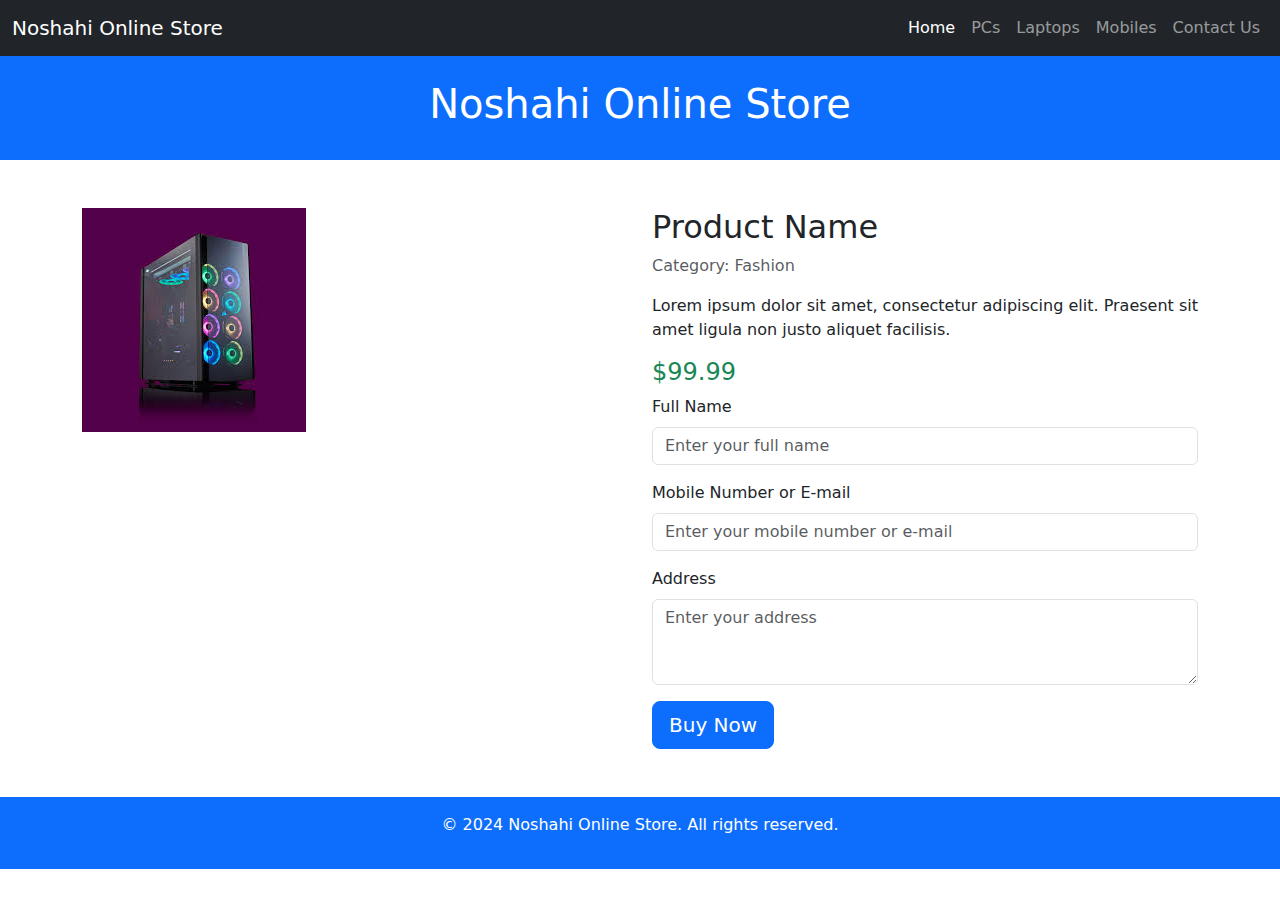
<file: buy.html>
<!DOCTYPE html>
<html lang="en">

<head>
    <meta charset="UTF-8">
    <meta name="viewport" content="width=device-width, initial-scale=1.0">
    <title>Buy Now - Noshahi Online Store</title>
    <!-- Bootstrap CSS -->
    <link href="https://cdn.jsdelivr.net/npm/bootstrap@5.3.0/dist/css/bootstrap.min.css" rel="stylesheet">
</head>

<body>
     <!-- Navbar -->
     <nav class="navbar navbar-expand-lg navbar-dark bg-dark">
        <div class="container-fluid">
            <a class="navbar-brand" href="#">Noshahi Online Store</a>
            <button class="navbar-toggler" type="button" data-bs-toggle="collapse" data-bs-target="#navbarNav"
                aria-controls="navbarNav" aria-expanded="false" aria-label="Toggle navigation">
                <span class="navbar-toggler-icon"></span>
            </button>
            <div class="collapse navbar-collapse" id="navbarNav">
                <ul class="navbar-nav ms-auto">
                    <li class="nav-item">
                        <a class="nav-link active" aria-current="page" href="adeelhp.html">Home</a>
                    </li>
                    <li class="nav-item">
                        <a class="nav-link" href="pc.html">PCs</a>
                    </li>
                    <li class="nav-item">
                        <a class="nav-link" href="laptop.html">Laptops</a>
                    </li>
                    <li class="nav-item">
                        <a class="nav-link" href="mobile.html">Mobiles</a>
                    </li>
                    <li class="nav-item">
                        <a class="nav-link" href="contact.html">Contact Us</a>
                    </li>
                </ul>
            </div>
        </div>
    </nav>
    <!-- Header -->
    <header class="bg-primary text-white text-center py-4">
        <h1>Noshahi Online Store</h1>
    </header>

    <!-- Main content -->
    <div class="container my-5">
        <div class="row">
            <!-- Product image -->
            <div class="col-md-6">
                <img src="images/download.jpg" alt="Product Image" class="img-fluid">
            </div>

            <!-- Product details and purchase form -->
            <div class="col-md-6">
                <h2>Product Name</h2>
                <p class="text-muted">Category: Fashion</p>
                <p>Lorem ipsum dolor sit amet, consectetur adipiscing elit. Praesent sit amet ligula non justo aliquet facilisis.</p>
                <h4 class="text-success">$99.99</h4>

                <!-- Purchase Form -->
                <form>
                    <div class="mb-3">
                        <label for="fullName" class="form-label">Full Name</label>
                        <input type="text" class="form-control" id="fullName" placeholder="Enter your full name" required>
                    </div>
                    <div class="mb-3">
                        <label for="contactInfo" class="form-label">Mobile Number or E-mail</label>
                        <input type="text" class="form-control" id="contactInfo" placeholder="Enter your mobile number or e-mail" required>
                    </div>
                    <div class="mb-3">
                        <label for="address" class="form-label">Address</label>
                        <textarea class="form-control" id="address" rows="3" placeholder="Enter your address" required></textarea>
                    </div>
                    <!-- Buy Now Button -->
                    <button type="submit" class="btn btn-primary btn-lg">Buy Now</button>
                </form>
            </div>
        </div>
    </div>

    <!-- Footer -->
    <footer class="bg-primary text-white text-center py-3">
        <p>&copy; 2024 Noshahi Online Store. All rights reserved.</p>
    </footer>

    <!-- Bootstrap JS and dependencies -->
    <script src="https://cdn.jsdelivr.net/npm/bootstrap@5.3.0/dist/js/bootstrap.bundle.min.js"></script>
</body>

</html>
</file>
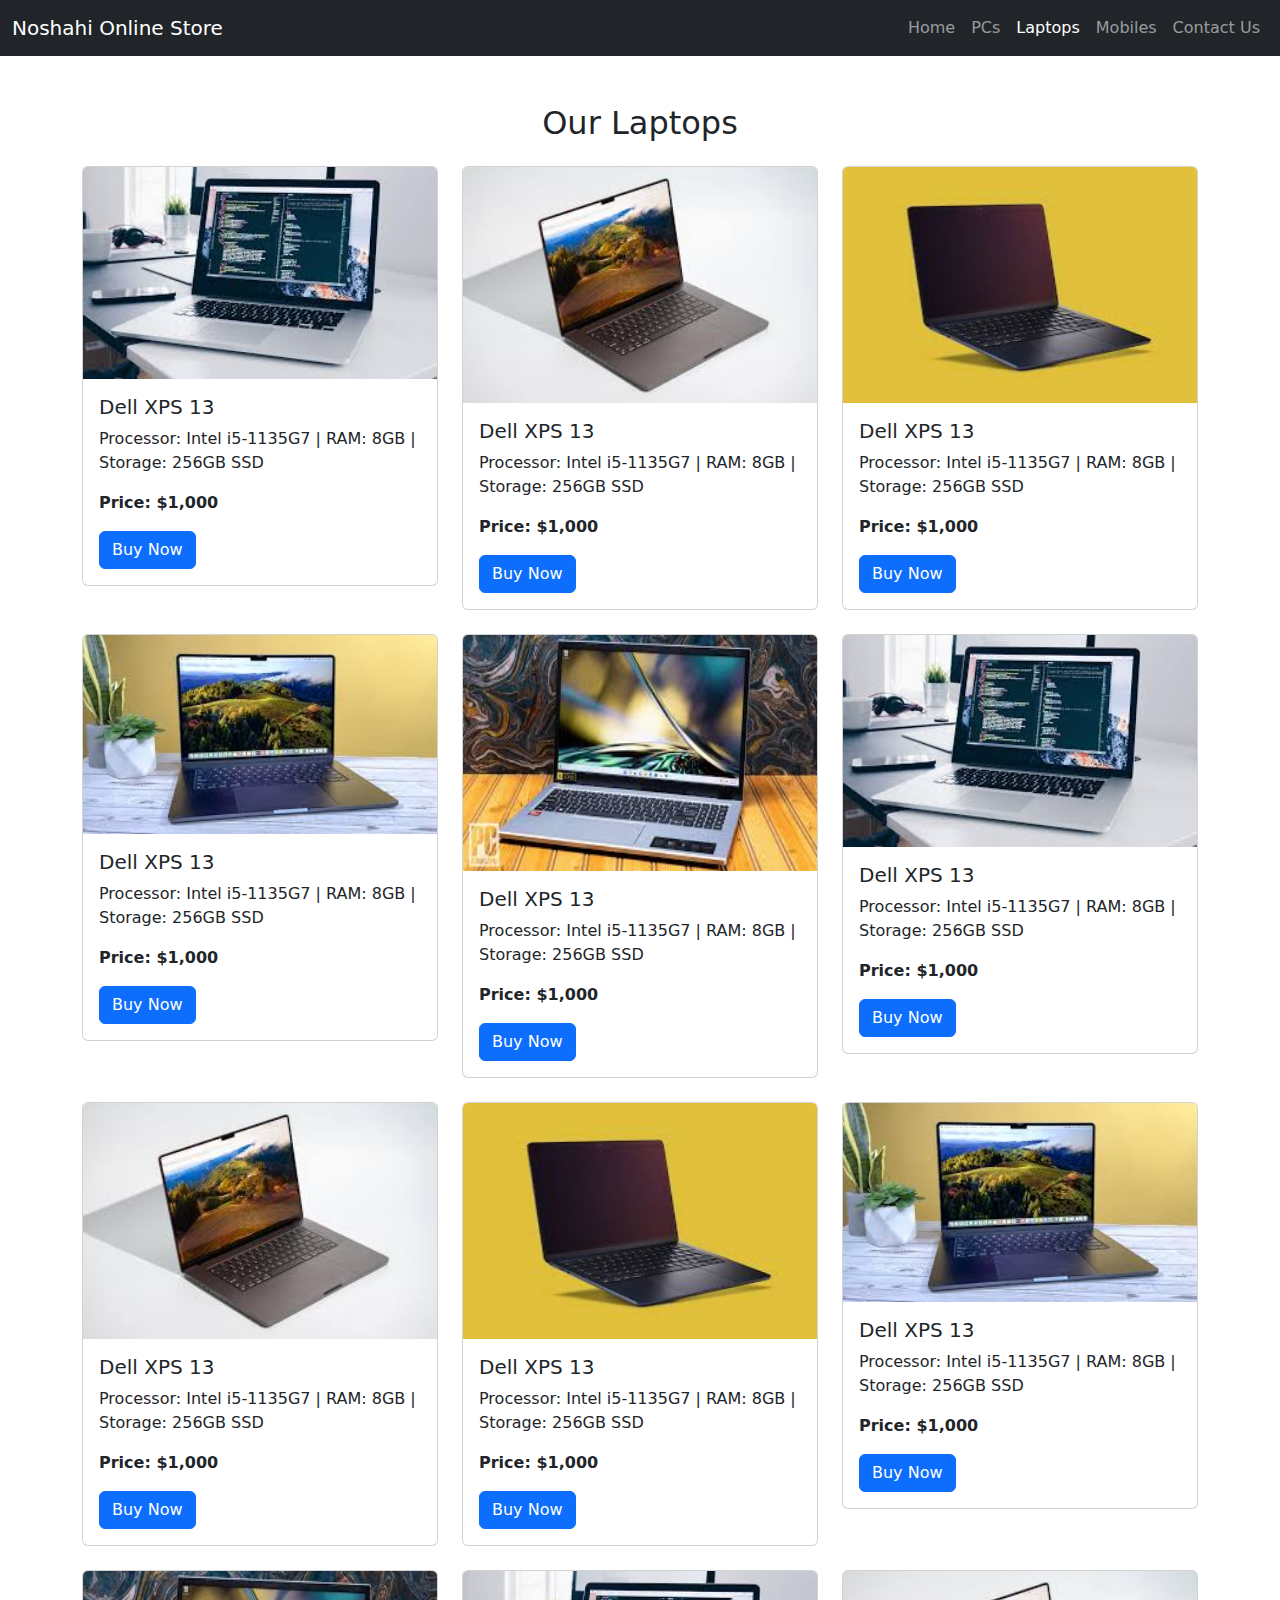
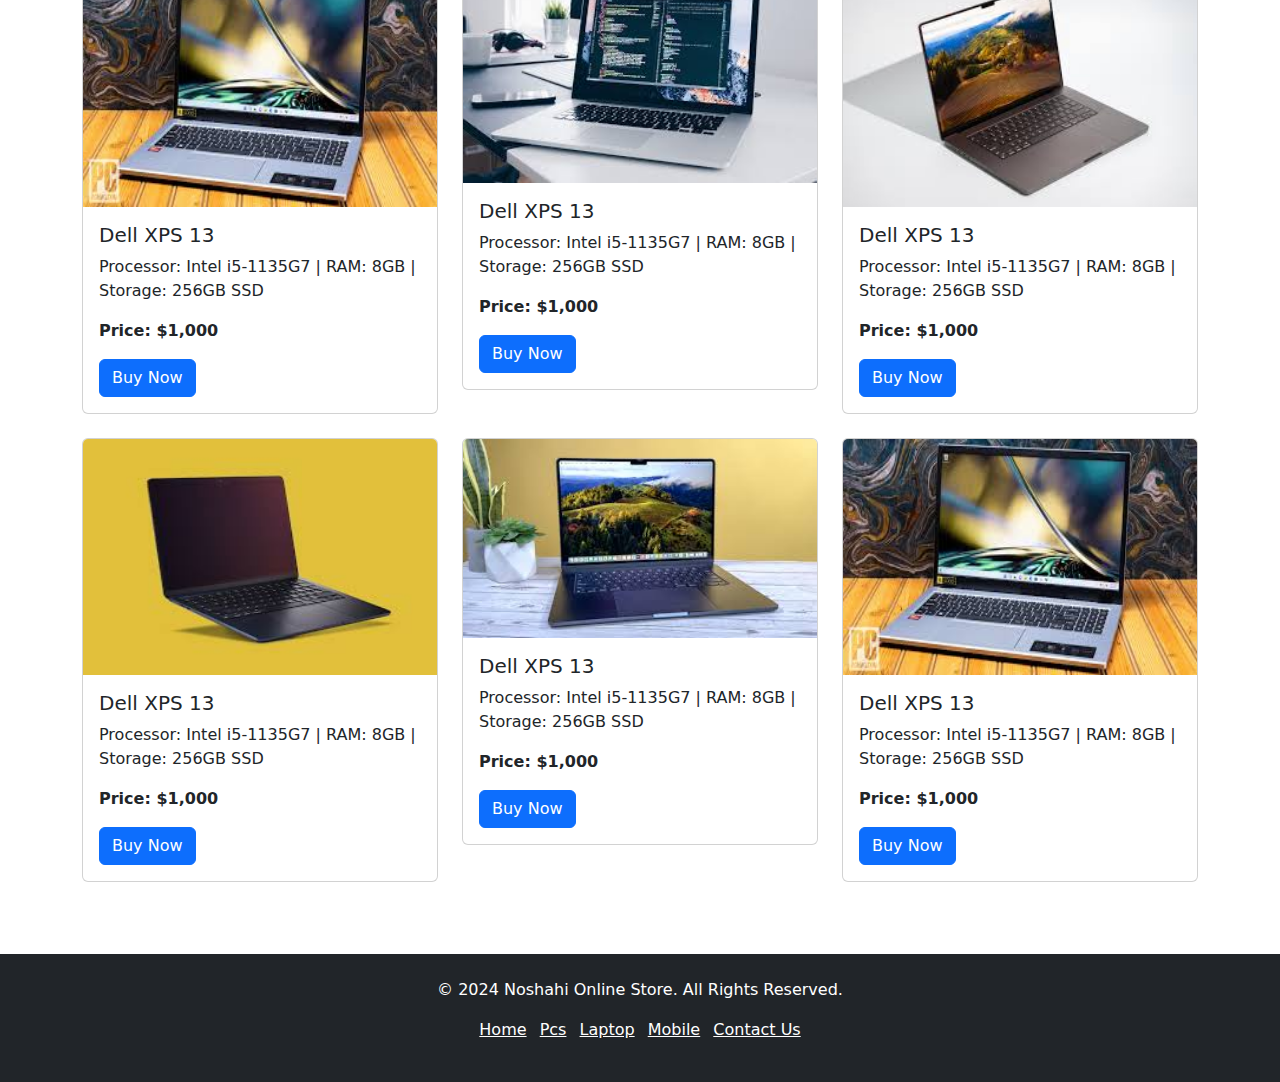
<file: laptop.html>
<!DOCTYPE html>
<html lang="en">

<head>
    <meta charset="UTF-8">
    <meta name="viewport" content="width=device-width, initial-scale=1.0">
    <title>Laptops - Noshahi Online Store</title>
    <link href="https://cdn.jsdelivr.net/npm/bootstrap@5.3.0/dist/css/bootstrap.min.css" rel="stylesheet">
</head>

<body>

    <!-- Navbar -->
    <nav class="navbar navbar-expand-lg navbar-dark bg-dark">
        <div class="container-fluid">
            <a class="navbar-brand" href="index.html">Noshahi Online Store</a>
            <button class="navbar-toggler" type="button" data-bs-toggle="collapse" data-bs-target="#navbarNav"
                aria-controls="navbarNav" aria-expanded="false" aria-label="Toggle navigation">
                <span class="navbar-toggler-icon"></span>
            </button>
            <div class="collapse navbar-collapse" id="navbarNav">
                <ul class="navbar-nav ms-auto">
                    <li class="nav-item">
                        <a class="nav-link" href="adeelhp.html">Home</a>
                    </li>
                    <li class="nav-item">
                        <a class="nav-link" href="pc.html">PCs</a>
                    </li>
                    <li class="nav-item">
                        <a class="nav-link active" aria-current="page" href="laptop.html">Laptops</a>
                    </li>
                    <li class="nav-item">
                        <a class="nav-link" href="mobile.html">Mobiles</a>
                    </li>
                    <li class="nav-item">
                        <a class="nav-link" href="contact.html">Contact Us</a>
                    </li>
                </ul>
            </div>
        </div>
    </nav>

    <!-- Laptops Section -->
    <div class="container my-5">
        <h2 class="text-center mb-4">Our Laptops</h2>
        <div class="row mb-4">
            <!-- Loop through Laptop items -->
            <div class="col-md-4">
                <div class="card mb-4">
                    <img src="images/laptop.jpg" class="card-img-top" alt="Dell XPS 13">
                    <div class="card-body">
                        <h5 class="card-title">Dell XPS 13</h5>
                        <p class="card-text">Processor: Intel i5-1135G7 | RAM: 8GB | Storage: 256GB SSD</p>
                        <p class="card-text"><strong>Price: $1,000</strong></p>
                        <a href="buy.html" class="btn btn-primary">Buy Now</a>
                    </div>
                </div>
            </div>
            <div class="col-md-4">
                <div class="card mb-4">
                    <img src="images/laptop1.jpg" style="height: 236px;" class="card-img-top" alt="Dell XPS 13">
                    <div class="card-body">
                        <h5 class="card-title">Dell XPS 13</h5>
                        <p class="card-text">Processor: Intel i5-1135G7 | RAM: 8GB | Storage: 256GB SSD</p>
                        <p class="card-text"><strong>Price: $1,000</strong></p>
                        <a href="buy.html" class="btn btn-primary">Buy Now</a>
                    </div>
                </div>
            </div>
            <div class="col-md-4">
                <div class="card mb-4">
                    <img src="images/laptop2.jpg" style="height: 236px;" class="card-img-top" alt="Dell XPS 13">
                    <div class="card-body">
                        <h5 class="card-title">Dell XPS 13</h5>
                        <p class="card-text">Processor: Intel i5-1135G7 | RAM: 8GB | Storage: 256GB SSD</p>
                        <p class="card-text"><strong>Price: $1,000</strong></p>
                        <a href="buy.html" class="btn btn-primary">Buy Now</a>
                    </div>
                </div>
            </div>
            <div class="col-md-4">
                <div class="card mb-4">
                    <img src="images/laptop3.jpg" class="card-img-top" alt="Dell XPS 13">
                    <div class="card-body">
                        <h5 class="card-title">Dell XPS 13</h5>
                        <p class="card-text">Processor: Intel i5-1135G7 | RAM: 8GB | Storage: 256GB SSD</p>
                        <p class="card-text"><strong>Price: $1,000</strong></p>
                        <a href="buy.html" class="btn btn-primary">Buy Now</a>
                    </div>
                </div>
            </div>
            <div class="col-md-4">
                <div class="card mb-4">
                    <img src="images/latop4.jpg" style="height: 236px;" class="card-img-top" alt="Dell XPS 13">
                    <div class="card-body">
                        <h5 class="card-title">Dell XPS 13</h5>
                        <p class="card-text">Processor: Intel i5-1135G7 | RAM: 8GB | Storage: 256GB SSD</p>
                        <p class="card-text"><strong>Price: $1,000</strong></p>
                        <a href="buy.html" class="btn btn-primary">Buy Now</a>
                    </div>
                </div>
            </div>
            <div class="col-md-4">
                <div class="card mb-4">
                    <img src="images/laptop.jpg" class="card-img-top" alt="Dell XPS 13">
                    <div class="card-body">
                        <h5 class="card-title">Dell XPS 13</h5>
                        <p class="card-text">Processor: Intel i5-1135G7 | RAM: 8GB | Storage: 256GB SSD</p>
                        <p class="card-text"><strong>Price: $1,000</strong></p>
                        <a href="buy.html" class="btn btn-primary">Buy Now</a>
                    </div>
                </div>
            </div>
            <div class="col-md-4">
                <div class="card mb-4">
                    <img src="images/laptop1.jpg" style="height: 236px;" class="card-img-top" alt="Dell XPS 13">
                    <div class="card-body">
                        <h5 class="card-title">Dell XPS 13</h5>
                        <p class="card-text">Processor: Intel i5-1135G7 | RAM: 8GB | Storage: 256GB SSD</p>
                        <p class="card-text"><strong>Price: $1,000</strong></p>
                        <a href="buy.html" class="btn btn-primary">Buy Now</a>
                    </div>
                </div>
            </div>
            <div class="col-md-4">
                <div class="card mb-4">
                    <img src="images/laptop2.jpg" style="height: 236px;" class="card-img-top" alt="Dell XPS 13">
                    <div class="card-body">
                        <h5 class="card-title">Dell XPS 13</h5>
                        <p class="card-text">Processor: Intel i5-1135G7 | RAM: 8GB | Storage: 256GB SSD</p>
                        <p class="card-text"><strong>Price: $1,000</strong></p>
                        <a href="buy.html" class="btn btn-primary">Buy Now</a>
                    </div>
                </div>
            </div>
            <div class="col-md-4">
                <div class="card mb-4">
                    <img src="images/laptop3.jpg" class="card-img-top" alt="Dell XPS 13">
                    <div class="card-body">
                        <h5 class="card-title">Dell XPS 13</h5>
                        <p class="card-text">Processor: Intel i5-1135G7 | RAM: 8GB | Storage: 256GB SSD</p>
                        <p class="card-text"><strong>Price: $1,000</strong></p>
                        <a href="buy.html" class="btn btn-primary">Buy Now</a>
                    </div>
                </div>
            </div>
            <div class="col-md-4">
                <div class="card mb-4">
                    <img src="images/latop4.jpg" style="height: 236px;" class="card-img-top" alt="Dell XPS 13">
                    <div class="card-body">
                        <h5 class="card-title">Dell XPS 13</h5>
                        <p class="card-text">Processor: Intel i5-1135G7 | RAM: 8GB | Storage: 256GB SSD</p>
                        <p class="card-text"><strong>Price: $1,000</strong></p>
                        <a href="buy.html" class="btn btn-primary">Buy Now</a>
                    </div>
                </div>
            </div>
            <div class="col-md-4">
                <div class="card mb-4">
                    <img src="images/laptop.jpg" class="card-img-top" alt="Dell XPS 13">
                    <div class="card-body">
                        <h5 class="card-title">Dell XPS 13</h5>
                        <p class="card-text">Processor: Intel i5-1135G7 | RAM: 8GB | Storage: 256GB SSD</p>
                        <p class="card-text"><strong>Price: $1,000</strong></p>
                        <a href="buy.html" class="btn btn-primary">Buy Now</a>
                    </div>
                </div>
            </div>
            <div class="col-md-4">
                <div class="card mb-4">
                    <img src="images/laptop1.jpg" style="height: 236px;" class="card-img-top" alt="Dell XPS 13">
                    <div class="card-body">
                        <h5 class="card-title">Dell XPS 13</h5>
                        <p class="card-text">Processor: Intel i5-1135G7 | RAM: 8GB | Storage: 256GB SSD</p>
                        <p class="card-text"><strong>Price: $1,000</strong></p>
                        <a href="buy.html" class="btn btn-primary">Buy Now</a>
                    </div>
                </div>
            </div>
            <div class="col-md-4">
                <div class="card mb-4">
                    <img src="images/laptop2.jpg" style="height: 236px;" class="card-img-top" alt="Dell XPS 13">
                    <div class="card-body">
                        <h5 class="card-title">Dell XPS 13</h5>
                        <p class="card-text">Processor: Intel i5-1135G7 | RAM: 8GB | Storage: 256GB SSD</p>
                        <p class="card-text"><strong>Price: $1,000</strong></p>
                        <a href="buy.html" class="btn btn-primary">Buy Now</a>
                    </div>
                </div>
            </div>
            <div class="col-md-4">
                <div class="card mb-4">
                    <img src="images/laptop3.jpg" class="card-img-top" alt="Dell XPS 13">
                    <div class="card-body">
                        <h5 class="card-title">Dell XPS 13</h5>
                        <p class="card-text">Processor: Intel i5-1135G7 | RAM: 8GB | Storage: 256GB SSD</p>
                        <p class="card-text"><strong>Price: $1,000</strong></p>
                        <a href="buy.html" class="btn btn-primary">Buy Now</a>
                    </div>
                </div>
            </div>
            <div class="col-md-4">
                <div class="card mb-4">
                    <img src="images/latop4.jpg" style="height: 236px;" class="card-img-top" alt="Dell XPS 13">
                    <div class="card-body">
                        <h5 class="card-title">Dell XPS 13</h5>
                        <p class="card-text">Processor: Intel i5-1135G7 | RAM: 8GB | Storage: 256GB SSD</p>
                        <p class="card-text"><strong>Price: $1,000</strong></p>
                        <a href="buy.html" class="btn btn-primary">Buy Now</a>
                    </div>
                </div>
            </div>
            <!-- Repeat for other Laptops -->
        </div>
    </div>

    <!-- Footer -->
    <footer class="bg-dark text-white text-center py-4">
        <div class="container">
            <p>&copy; 2024 Noshahi Online Store. All Rights Reserved.</p>
            <ul class="list-inline">
                <li class="list-inline-item"><a href="adeelhp.html" class="text-white">Home</a></li>
                <li class="list-inline-item"><a href="pc.html" class="text-white">Pcs</a></li>
                <li class="list-inline-item"><a href="laptop.html" class="text-white">Laptop</a></li>
                <li class="list-inline-item"><a href="mobile.html" class="text-white">Mobile</a></li>
                <li class="list-inline-item"><a href="contact.html" class="text-white">Contact Us</a></li>
            </ul>
        </div>
    </footer>

    <script src="https://cdn.jsdelivr.net/npm/bootstrap@5.3.0/dist/js/bootstrap.bundle.min.js"></script>
</body>

</html>
</file>
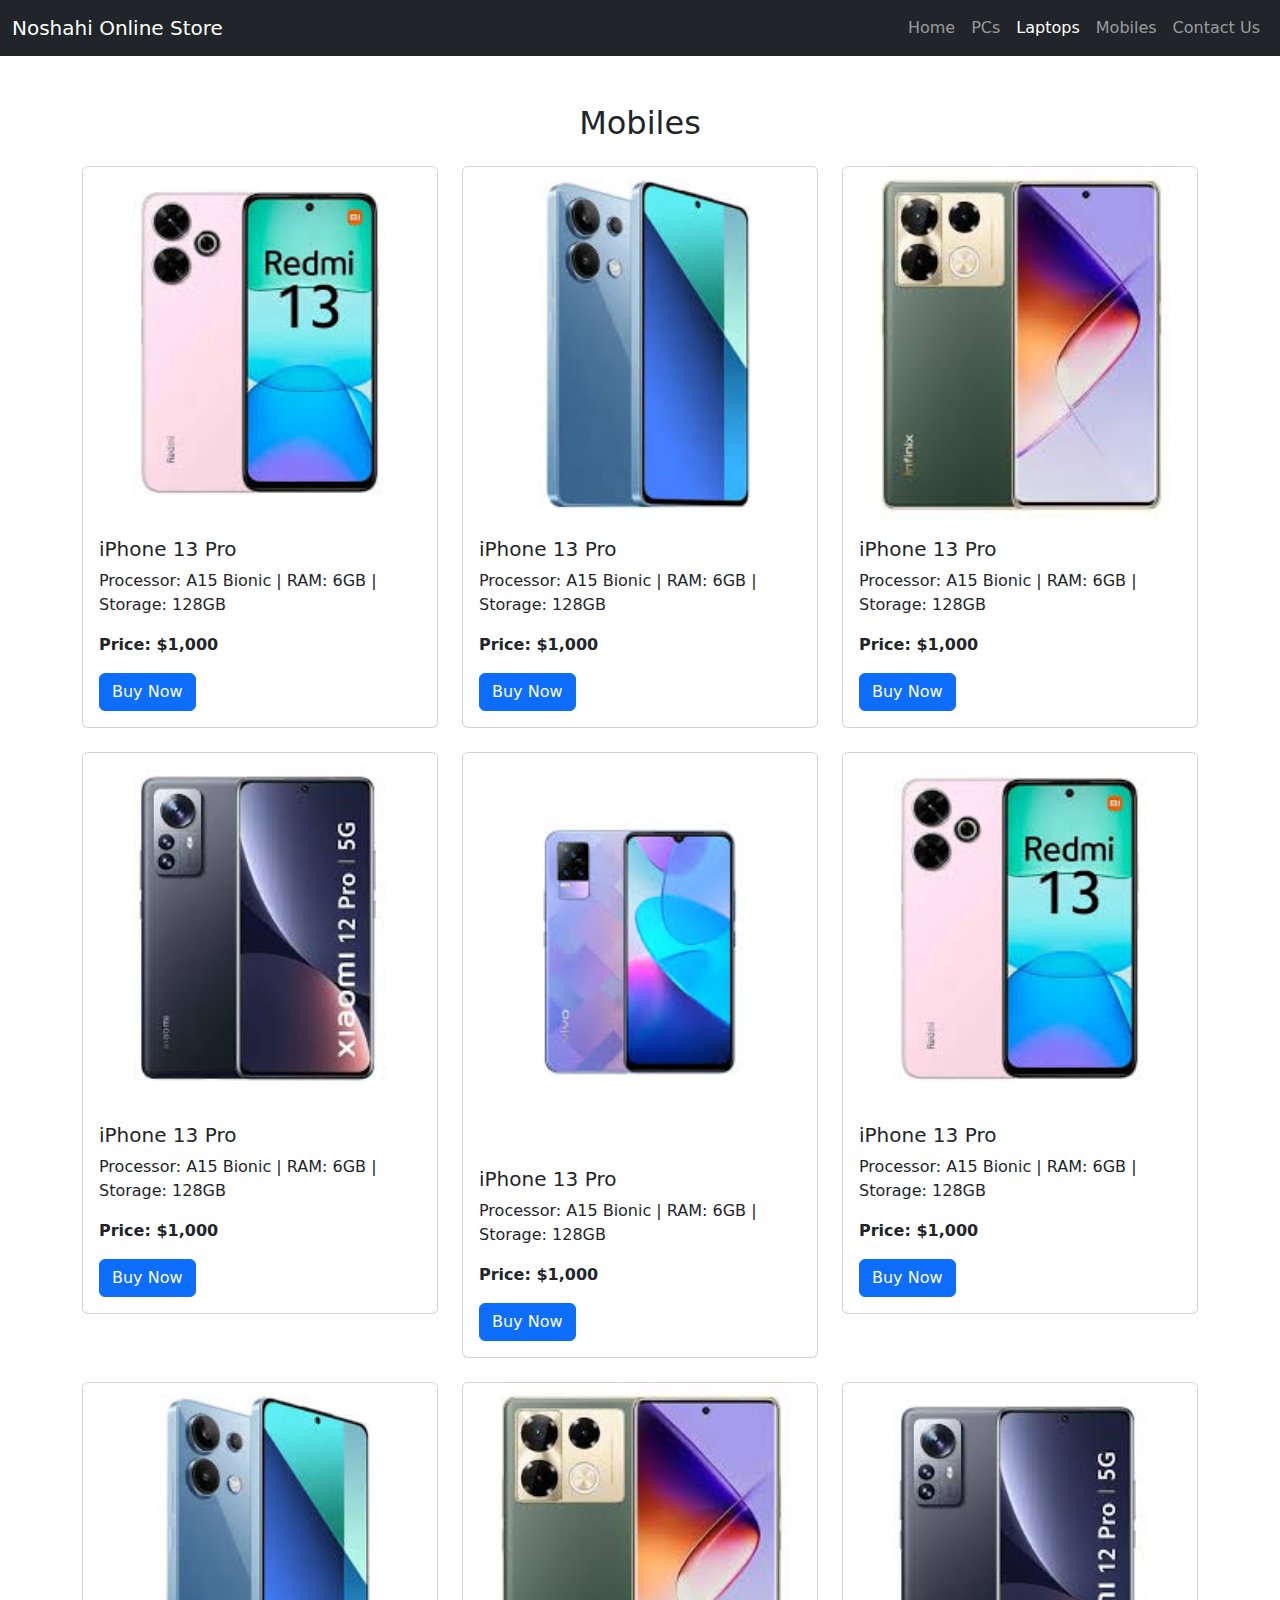
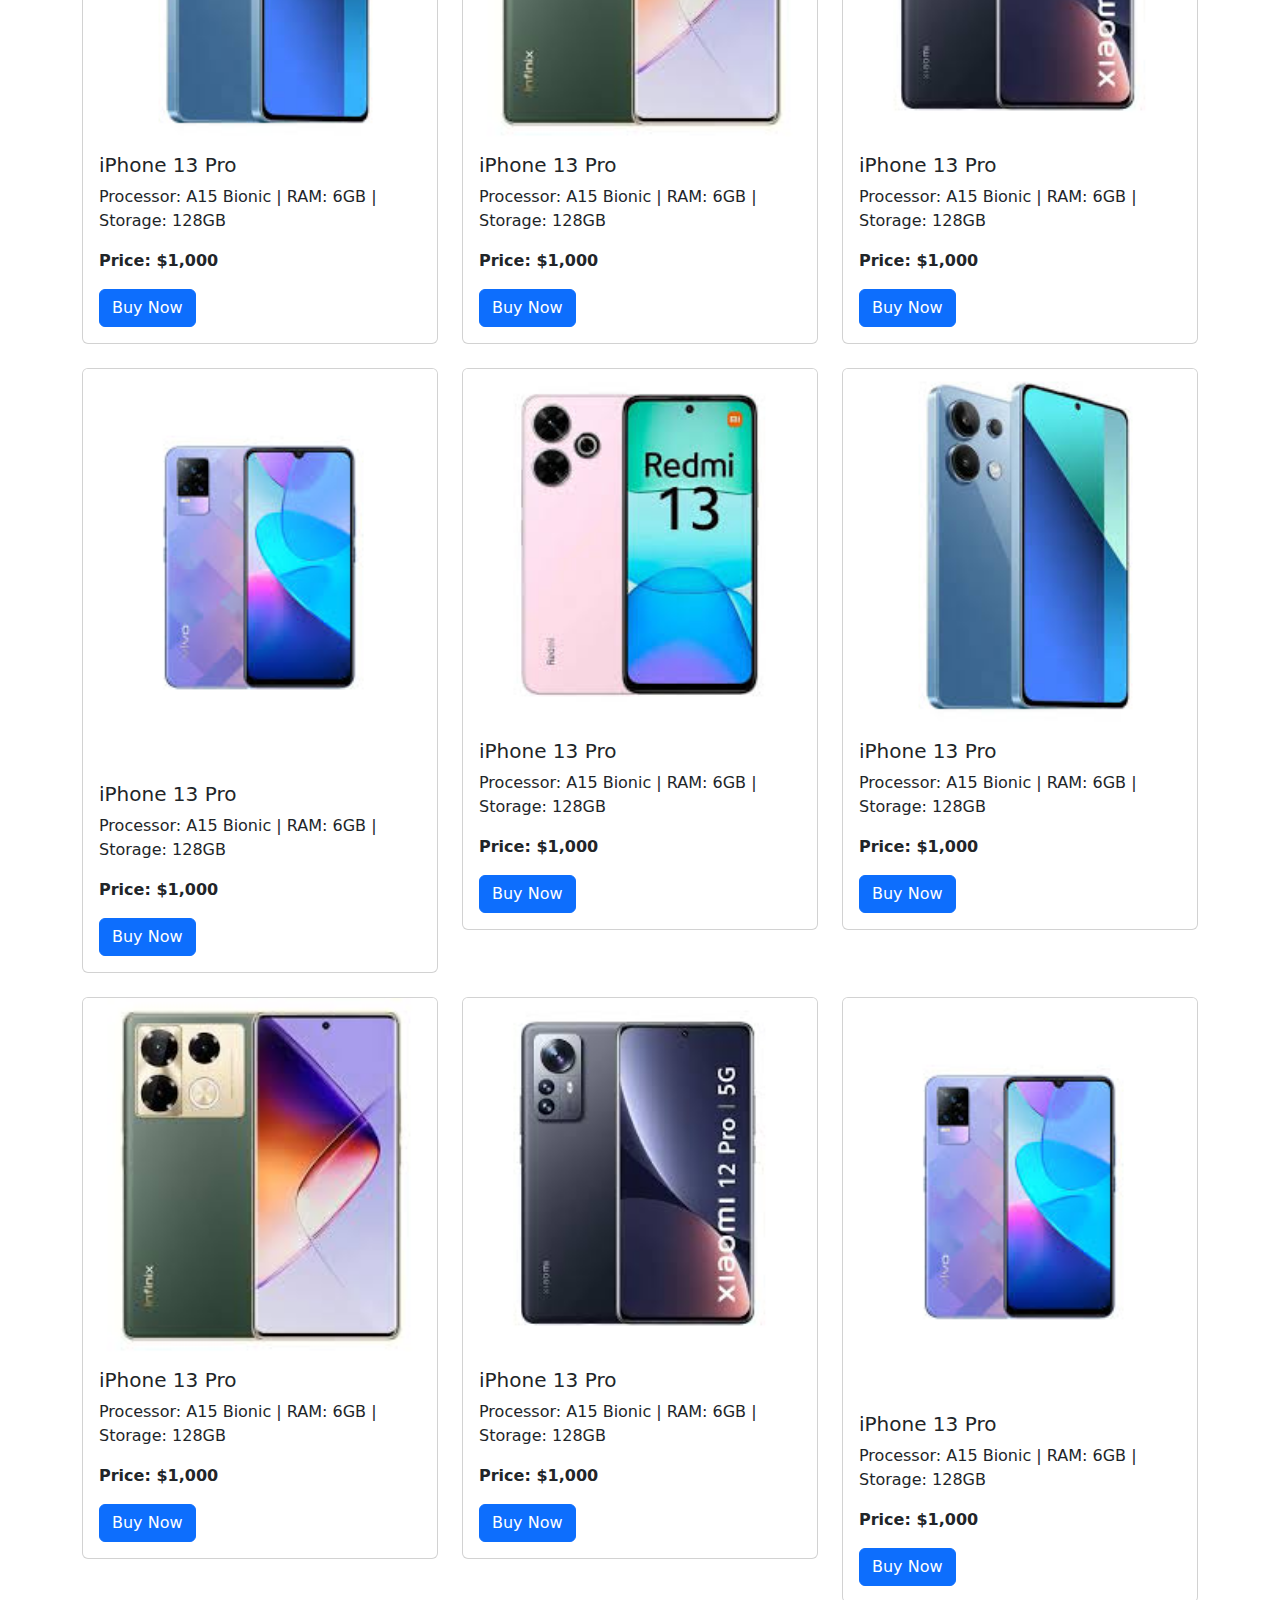
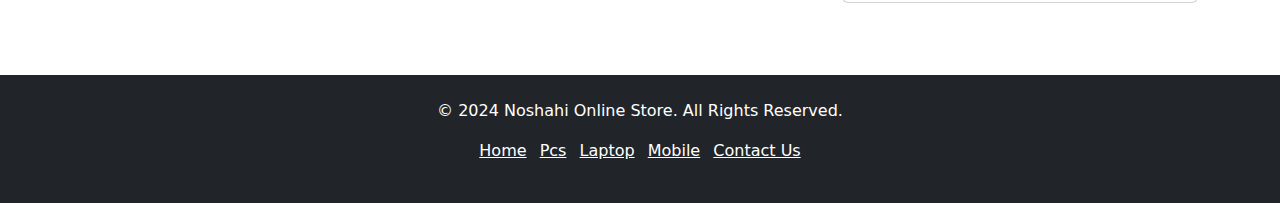
<file: mobile.html>
<!DOCTYPE html>
<html lang="en">

<head>
    <meta charset="UTF-8">
    <meta name="viewport" content="width=device-width, initial-scale=1.0">
    <title>Mobiles - Noshahi Online Store</title>
    <link href="https://cdn.jsdelivr.net/npm/bootstrap@5.3.0/dist/css/bootstrap.min.css" rel="stylesheet">
</head>

<body>
    <nav class="navbar navbar-expand-lg navbar-dark bg-dark">
        <div class="container-fluid">
            <a class="navbar-brand" href="index.html">Noshahi Online Store</a>
            <button class="navbar-toggler" type="button" data-bs-toggle="collapse" data-bs-target="#navbarNav"
                aria-controls="navbarNav" aria-expanded="false" aria-label="Toggle navigation">
                <span class="navbar-toggler-icon"></span>
            </button>
            <div class="collapse navbar-collapse" id="navbarNav">
                <ul class="navbar-nav ms-auto">
                    <li class="nav-item">
                        <a class="nav-link" href="adeelhp.html">Home</a>
                    </li>
                    <li class="nav-item">
                        <a class="nav-link" href="pc.html">PCs</a>
                    </li>
                    <li class="nav-item">
                        <a class="nav-link active" aria-current="page" href="laptop.html">Laptops</a>
                    </li>
                    <li class="nav-item">
                        <a class="nav-link" href="mobile.html">Mobiles</a>
                    </li>
                    <li class="nav-item">
                        <a class="nav-link" href="contact.html">Contact Us</a>
                    </li>
                </ul>
            </div>
        </div>
    </nav>
  
    <!-- PCs Section -->
    <div class="container my-5">
        <h2 class="text-center mb-4">Mobiles</h2>
        <div class="row mb-4">
            <!-- Loop through PC items -->
        <div class="col-md-4">
            <div class="card mb-4">
                <img src="images/mobile1.jpg" class="card-img-top" alt="iPhone 13 Pro">
                <div class="card-body">
                    <h5 class="card-title">iPhone 13 Pro</h5>
                    <p class="card-text">Processor: A15 Bionic | RAM: 6GB | Storage: 128GB</p>
                    <p class="card-text"><strong>Price: $1,000</strong></p>
                    <a href="buy.html" class="btn btn-primary">Buy Now</a>
                </div>
            </div>
        </div>
        <div class="col-md-4">
            <div class="card mb-4">
                <img src="images/mobile2.jpg" class="card-img-top" alt="iPhone 13 Pro">
                <div class="card-body">
                    <h5 class="card-title">iPhone 13 Pro</h5>
                    <p class="card-text">Processor: A15 Bionic | RAM: 6GB | Storage: 128GB</p>
                    <p class="card-text"><strong>Price: $1,000</strong></p>
                    <a href="buy.html" class="btn btn-primary">Buy Now</a>
                </div>
            </div>
        </div>
        <div class="col-md-4">
            <div class="card mb-4">
                <img src="images/mobile3.jpg" class="card-img-top" alt="iPhone 13 Pro">
                <div class="card-body">
                    <h5 class="card-title">iPhone 13 Pro</h5>
                    <p class="card-text">Processor: A15 Bionic | RAM: 6GB | Storage: 128GB</p>
                    <p class="card-text"><strong>Price: $1,000</strong></p>
                    <a href="buy.html" class="btn btn-primary">Buy Now</a>
                </div>
            </div>
        </div>
        <div class="col-md-4">
            <div class="card mb-4">
                <img src="images/mobile4.jpg" class="card-img-top" alt="iPhone 13 Pro">
                <div class="card-body">
                    <h5 class="card-title">iPhone 13 Pro</h5>
                    <p class="card-text">Processor: A15 Bionic | RAM: 6GB | Storage: 128GB</p>
                    <p class="card-text"><strong>Price: $1,000</strong></p>
                    <a href="buy.html" class="btn btn-primary">Buy Now</a>
                </div>
            </div>
        </div>
        <div class="col-md-4">
            <div class="card mb-4">
                <img src="images/moblie5.jpg" class="card-img-top" alt="iPhone 13 Pro">
                <div class="card-body">
                    <h5 class="card-title">iPhone 13 Pro</h5>
                    <p class="card-text">Processor: A15 Bionic | RAM: 6GB | Storage: 128GB</p>
                    <p class="card-text"><strong>Price: $1,000</strong></p>
                    <a href="buy.html" class="btn btn-primary">Buy Now</a>
                </div>
            </div>
        </div>
        <div class="col-md-4">
            <div class="card mb-4">
                <img src="images/mobile1.jpg" class="card-img-top" alt="iPhone 13 Pro">
                <div class="card-body">
                    <h5 class="card-title">iPhone 13 Pro</h5>
                    <p class="card-text">Processor: A15 Bionic | RAM: 6GB | Storage: 128GB</p>
                    <p class="card-text"><strong>Price: $1,000</strong></p>
                    <a href="buy.html" class="btn btn-primary">Buy Now</a>
                </div>
            </div>
        </div>
        <div class="col-md-4">
            <div class="card mb-4">
                <img src="images/mobile2.jpg" class="card-img-top" alt="iPhone 13 Pro">
                <div class="card-body">
                    <h5 class="card-title">iPhone 13 Pro</h5>
                    <p class="card-text">Processor: A15 Bionic | RAM: 6GB | Storage: 128GB</p>
                    <p class="card-text"><strong>Price: $1,000</strong></p>
                    <a href="buy.html" class="btn btn-primary">Buy Now</a>
                </div>
            </div>
        </div>
        <div class="col-md-4">
            <div class="card mb-4">
                <img src="images/mobile3.jpg" class="card-img-top" alt="iPhone 13 Pro">
                <div class="card-body">
                    <h5 class="card-title">iPhone 13 Pro</h5>
                    <p class="card-text">Processor: A15 Bionic | RAM: 6GB | Storage: 128GB</p>
                    <p class="card-text"><strong>Price: $1,000</strong></p>
                    <a href="buy.html" class="btn btn-primary">Buy Now</a>
                </div>
            </div>
        </div>
        <div class="col-md-4">
            <div class="card mb-4">
                <img src="images/mobile4.jpg" class="card-img-top" alt="iPhone 13 Pro">
                <div class="card-body">
                    <h5 class="card-title">iPhone 13 Pro</h5>
                    <p class="card-text">Processor: A15 Bionic | RAM: 6GB | Storage: 128GB</p>
                    <p class="card-text"><strong>Price: $1,000</strong></p>
                    <a href="buy.html" class="btn btn-primary">Buy Now</a>
                </div>
            </div>
        </div>
        <div class="col-md-4">
            <div class="card mb-4">
                <img src="images/moblie5.jpg" class="card-img-top" alt="iPhone 13 Pro">
                <div class="card-body">
                    <h5 class="card-title">iPhone 13 Pro</h5>
                    <p class="card-text">Processor: A15 Bionic | RAM: 6GB | Storage: 128GB</p>
                    <p class="card-text"><strong>Price: $1,000</strong></p>
                    <a href="buy.html" class="btn btn-primary">Buy Now</a>
                </div>
            </div>
        </div>
        <div class="col-md-4">
            <div class="card mb-4">
                <img src="images/mobile1.jpg" class="card-img-top" alt="iPhone 13 Pro">
                <div class="card-body">
                    <h5 class="card-title">iPhone 13 Pro</h5>
                    <p class="card-text">Processor: A15 Bionic | RAM: 6GB | Storage: 128GB</p>
                    <p class="card-text"><strong>Price: $1,000</strong></p>
                    <a href="buy.html" class="btn btn-primary">Buy Now</a>
                </div>
            </div>
        </div>
        <div class="col-md-4">
            <div class="card mb-4">
                <img src="images/mobile2.jpg" class="card-img-top" alt="iPhone 13 Pro">
                <div class="card-body">
                    <h5 class="card-title">iPhone 13 Pro</h5>
                    <p class="card-text">Processor: A15 Bionic | RAM: 6GB | Storage: 128GB</p>
                    <p class="card-text"><strong>Price: $1,000</strong></p>
                    <a href="buy.html" class="btn btn-primary">Buy Now</a>
                </div>
            </div>
        </div>
        <div class="col-md-4">
            <div class="card mb-4">
                <img src="images/mobile3.jpg" class="card-img-top" alt="iPhone 13 Pro">
                <div class="card-body">
                    <h5 class="card-title">iPhone 13 Pro</h5>
                    <p class="card-text">Processor: A15 Bionic | RAM: 6GB | Storage: 128GB</p>
                    <p class="card-text"><strong>Price: $1,000</strong></p>
                    <a href="buy.html" class="btn btn-primary">Buy Now</a>
                </div>
            </div>
        </div>
        <div class="col-md-4">
            <div class="card mb-4">
                <img src="images/mobile4.jpg" class="card-img-top" alt="iPhone 13 Pro">
                <div class="card-body">
                    <h5 class="card-title">iPhone 13 Pro</h5>
                    <p class="card-text">Processor: A15 Bionic | RAM: 6GB | Storage: 128GB</p>
                    <p class="card-text"><strong>Price: $1,000</strong></p>
                    <a href="buy.html" class="btn btn-primary">Buy Now</a>
                </div>
            </div>
        </div>
        <div class="col-md-4">
            <div class="card mb-4">
                <img src="images/moblie5.jpg" class="card-img-top" alt="iPhone 13 Pro">
                <div class="card-body">
                    <h5 class="card-title">iPhone 13 Pro</h5>
                    <p class="card-text">Processor: A15 Bionic | RAM: 6GB | Storage: 128GB</p>
                    <p class="card-text"><strong>Price: $1,000</strong></p>
                    <a href="buy.html" class="btn btn-primary">Buy Now</a>
                </div>
            </div>
        </div>
        <!-- Repeat for other Mobiles -->
        </div>
    </div>
    <!-- Footer -->
    <footer class="bg-dark text-white text-center py-4">
        <div class="container">
            <p>&copy; 2024 Noshahi Online Store. All Rights Reserved.</p>
            <ul class="list-inline">
                <li class="list-inline-item"><a href="adeelhp.html" class="text-white">Home</a></li>
                <li class="list-inline-item"><a href="pc.html" class="text-white">Pcs</a></li>
                <li class="list-inline-item"><a href="laptop.html" class="text-white">Laptop</a></li>
                <li class="list-inline-item"><a href="mobile.html" class="text-white">Mobile</a></li>
                <li class="list-inline-item"><a href="contact.html" class="text-white">Contact Us</a></li>
            </ul>
        </div>
    </footer>
    <script src="https://cdn.jsdelivr.net/npm/bootstrap@5.3.0/dist/js/bootstrap.bundle.min.js"></script>
</body>
</html>
</file>
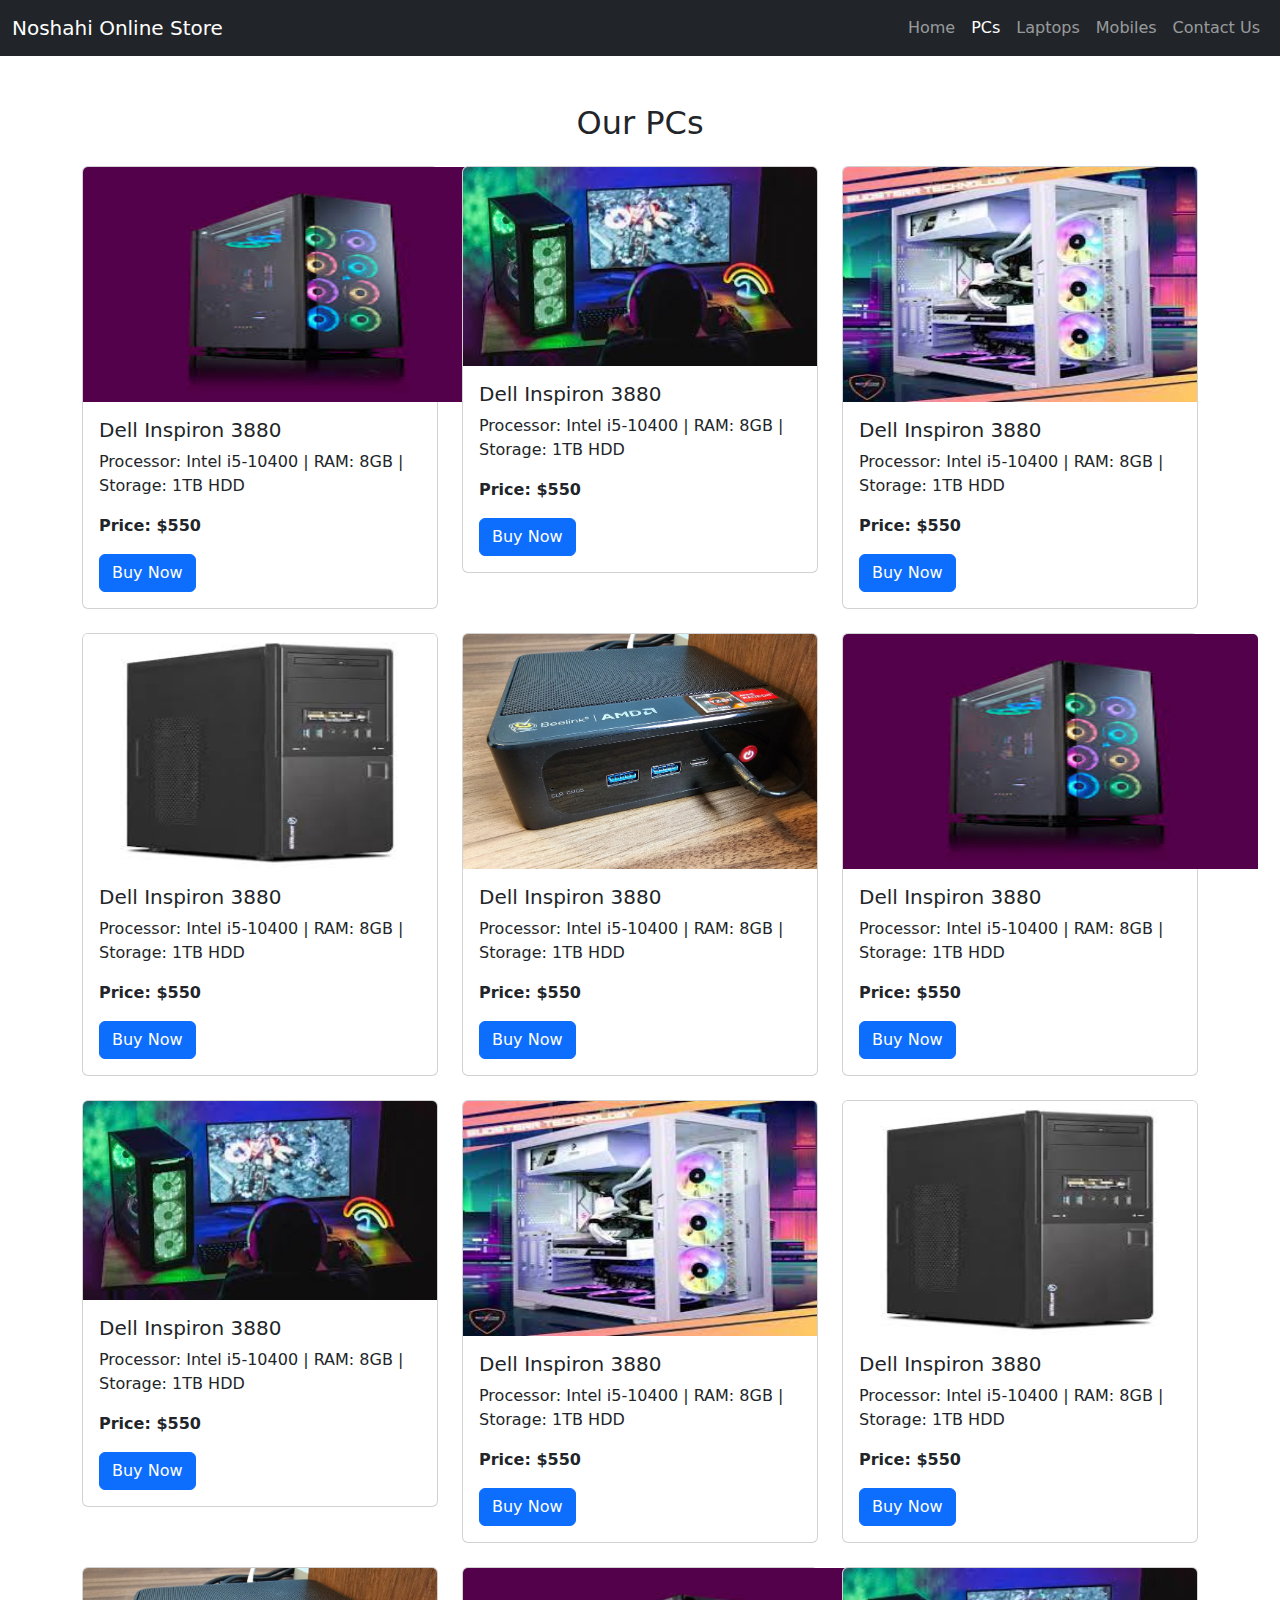
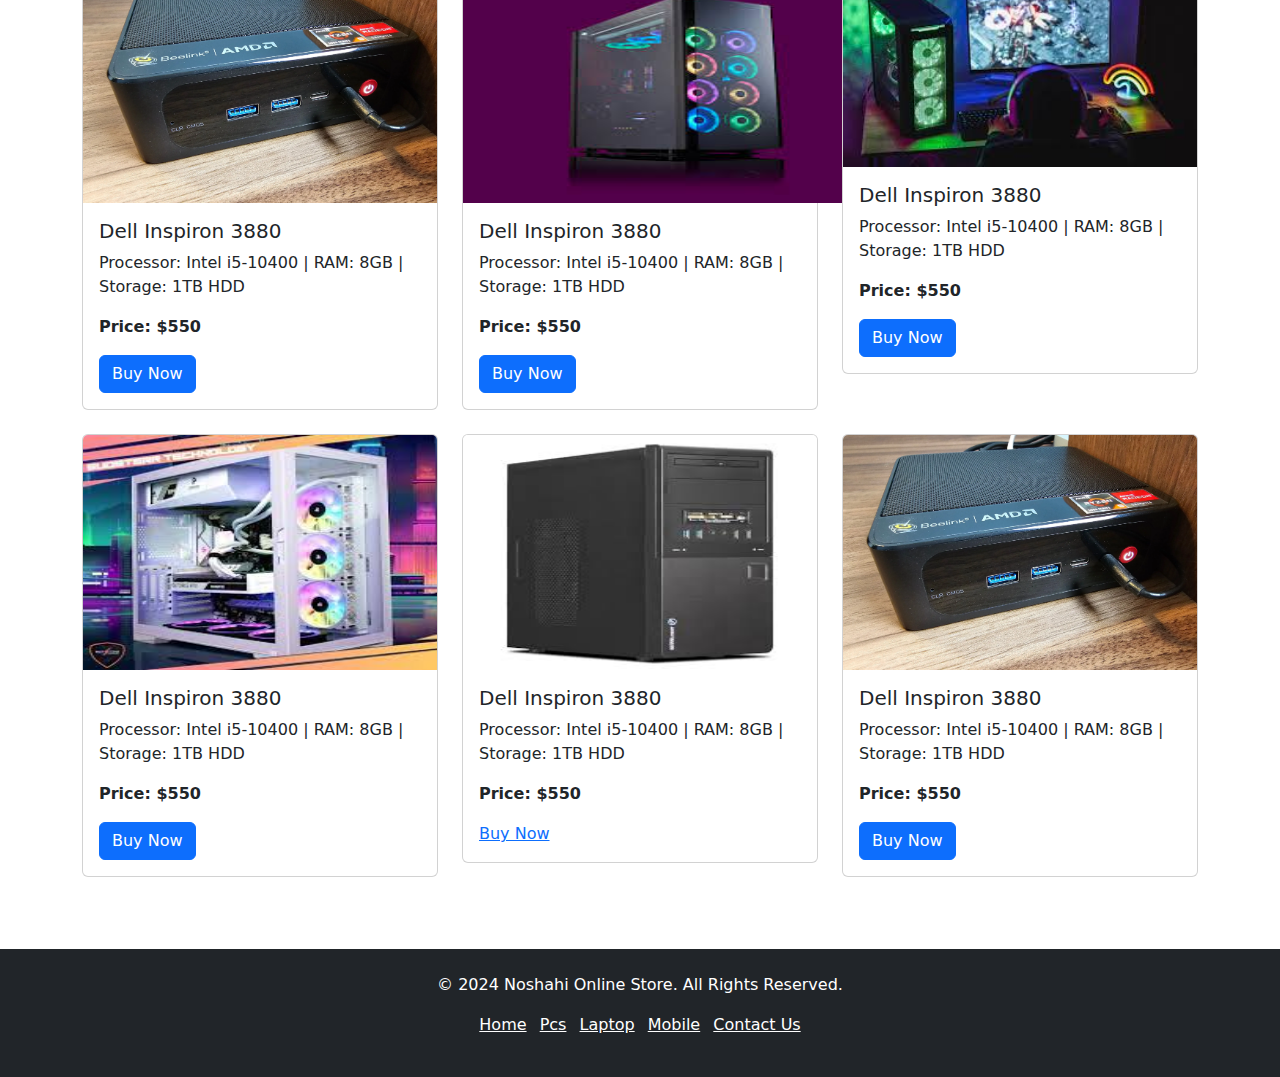
<file: pc.html>
<!DOCTYPE html>
<html lang="en">

<head>
    <meta charset="UTF-8">
    <meta name="viewport" content="width=device-width, initial-scale=1.0">
    <title>PCs - Noshahi Online Store</title>
    <link href="https://cdn.jsdelivr.net/npm/bootstrap@5.3.0/dist/css/bootstrap.min.css" rel="stylesheet">
</head>

<body>

    <!-- Navbar -->
    <nav class="navbar navbar-expand-lg navbar-dark bg-dark">
        <div class="container-fluid">
            <a class="navbar-brand" href="index.html">Noshahi Online Store</a>
            <button class="navbar-toggler" type="button" data-bs-toggle="collapse" data-bs-target="#navbarNav"
                aria-controls="navbarNav" aria-expanded="false" aria-label="Toggle navigation">
                <span class="navbar-toggler-icon"></span>
            </button>
            <div class="collapse navbar-collapse" id="navbarNav">
                <ul class="navbar-nav ms-auto">
                    <li class="nav-item">
                        <a class="nav-link" href="adeelhp.html">Home</a>
                    </li>
                    <li class="nav-item">
                        <a class="nav-link active" aria-current="page" href="pc.html">PCs</a>
                    </li>
                    <li class="nav-item">
                        <a class="nav-link" href="laptop.html">Laptops</a>
                    </li>
                    <li class="nav-item">
                        <a class="nav-link" href="mobile.html">Mobiles</a>
                    </li>
                    <li class="nav-item">
                        <a class="nav-link" href="contact.html">Contact Us</a>
                    </li>
                </ul>
            </div>
        </div>
    </nav>

    <!-- PCs Section -->
    <div class="container my-5">
        <h2 class="text-center mb-4">Our PCs</h2>
        <div class="row mb-4">
            <!-- Loop through PC items -->
            <div class="col-md-4">
                <div class="card mb-4">
                    <img src="images/download.jpg" style="width: 415px; height: 235px;" class="card-img-top" alt="Dell Inspiron 3880">
                    <div class="card-body">
                        <h5 class="card-title">Dell Inspiron 3880</h5>
                        <p class="card-text">Processor: Intel i5-10400 | RAM: 8GB | Storage: 1TB HDD</p>
                        <p class="card-text"><strong>Price: $550</strong></p>
                        <a href="buy.html" class="btn btn-primary">Buy Now</a>
                    </div>
                </div>
            </div><div class="col-md-4">
                <div class="card mb-4">
                    <img src="images/download2.jpg" class="card-img-top" alt="Dell Inspiron 3880">
                    <div class="card-body">
                        <h5 class="card-title">Dell Inspiron 3880</h5>
                        <p class="card-text">Processor: Intel i5-10400 | RAM: 8GB | Storage: 1TB HDD</p>
                        <p class="card-text"><strong>Price: $550</strong></p>
                        <a href="buy.html" class="btn btn-primary">Buy Now</a>
                    </div>
                </div>
            </div>
            <div class="col-md-4">
                <div class="card mb-4">
                    <img src="images/pc3.jpg" style="height: 235px;" class="card-img-top" alt="Dell Inspiron 3880">
                    <div class="card-body">
                        <h5 class="card-title">Dell Inspiron 3880</h5>
                        <p class="card-text">Processor: Intel i5-10400 | RAM: 8GB | Storage: 1TB HDD</p>
                        <p class="card-text"><strong>Price: $550</strong></p>
                        <a href="buy.html" class="btn btn-primary">Buy Now</a>
                    </div>
                </div>
            </div>
            <div class="col-md-4">
                <div class="card mb-4">
                    <img src="images/pc4.jpg" style="height: 235px;" class="card-img-top" alt="Dell Inspiron 3880">
                    <div class="card-body">
                        <h5 class="card-title">Dell Inspiron 3880</h5>
                        <p class="card-text">Processor: Intel i5-10400 | RAM: 8GB | Storage: 1TB HDD</p>
                        <p class="card-text"><strong>Price: $550</strong></p>
                        <a href="buy.html" class="btn btn-primary">Buy Now</a>
                    </div>
                </div>
            </div>
            <div class="col-md-4">
                <div class="card mb-4">
                    <img src="images/pc5.png" style="height: 235px;" class="card-img-top" alt="Dell Inspiron 3880">
                    <div class="card-body">
                        <h5 class="card-title">Dell Inspiron 3880</h5>
                        <p class="card-text">Processor: Intel i5-10400 | RAM: 8GB | Storage: 1TB HDD</p>
                        <p class="card-text"><strong>Price: $550</strong></p>
                        <a href="buy.html" class="btn btn-primary">Buy Now</a>
                    </div>
                </div>
            </div>
            <div class="col-md-4">
                <div class="card mb-4">
                    <img src="images/download.jpg" style="width: 415px; height: 235px;" class="card-img-top" alt="Dell Inspiron 3880">
                    <div class="card-body">
                        <h5 class="card-title">Dell Inspiron 3880</h5>
                        <p class="card-text">Processor: Intel i5-10400 | RAM: 8GB | Storage: 1TB HDD</p>
                        <p class="card-text"><strong>Price: $550</strong></p>
                        <a href="buy.html" class="btn btn-primary">Buy Now</a>
                    </div>
                </div>
            </div><div class="col-md-4">
                <div class="card mb-4">
                    <img src="images/download2.jpg" class="card-img-top" alt="Dell Inspiron 3880">
                    <div class="card-body">
                        <h5 class="card-title">Dell Inspiron 3880</h5>
                        <p class="card-text">Processor: Intel i5-10400 | RAM: 8GB | Storage: 1TB HDD</p>
                        <p class="card-text"><strong>Price: $550</strong></p>
                        <a href="buy.html" class="btn btn-primary">Buy Now</a>
                    </div>
                </div>
            </div>
            <div class="col-md-4">
                <div class="card mb-4">
                    <img src="images/pc3.jpg" style="height: 235px;" class="card-img-top" alt="Dell Inspiron 3880">
                    <div class="card-body">
                        <h5 class="card-title">Dell Inspiron 3880</h5>
                        <p class="card-text">Processor: Intel i5-10400 | RAM: 8GB | Storage: 1TB HDD</p>
                        <p class="card-text"><strong>Price: $550</strong></p>
                        <a href="buy.html" class="btn btn-primary">Buy Now</a>
                    </div>
                </div>
            </div>
            <div class="col-md-4">
                <div class="card mb-4">
                    <img src="images/pc4.jpg" style="height: 235px;" class="card-img-top" alt="Dell Inspiron 3880">
                    <div class="card-body">
                        <h5 class="card-title">Dell Inspiron 3880</h5>
                        <p class="card-text">Processor: Intel i5-10400 | RAM: 8GB | Storage: 1TB HDD</p>
                        <p class="card-text"><strong>Price: $550</strong></p>
                        <a href="buy.html" class="btn btn-primary">Buy Now</a>
                    </div>
                </div>
            </div>
            <div class="col-md-4">
                <div class="card mb-4">
                    <img src="images/pc5.png" style="height: 235px;" class="card-img-top" alt="Dell Inspiron 3880">
                    <div class="card-body">
                        <h5 class="card-title">Dell Inspiron 3880</h5>
                        <p class="card-text">Processor: Intel i5-10400 | RAM: 8GB | Storage: 1TB HDD</p>
                        <p class="card-text"><strong>Price: $550</strong></p>
                        <a href="buy.html" class="btn btn-primary">Buy Now</a>
                    </div>
                </div>
            </div>
            <div class="col-md-4">
                <div class="card mb-4">
                    <img src="images/download.jpg" style="width: 415px; height: 235px;" class="card-img-top" alt="Dell Inspiron 3880">
                    <div class="card-body">
                        <h5 class="card-title">Dell Inspiron 3880</h5>
                        <p class="card-text">Processor: Intel i5-10400 | RAM: 8GB | Storage: 1TB HDD</p>
                        <p class="card-text"><strong>Price: $550</strong></p>
                        <a href="buy.html" class="btn btn-primary">Buy Now</a>
                    </div>
                </div>
            </div><div class="col-md-4">
                <div class="card mb-4">
                    <img src="images/download2.jpg" class="card-img-top" alt="Dell Inspiron 3880">
                    <div class="card-body">
                        <h5 class="card-title">Dell Inspiron 3880</h5>
                        <p class="card-text">Processor: Intel i5-10400 | RAM: 8GB | Storage: 1TB HDD</p>
                        <p class="card-text"><strong>Price: $550</strong></p>
                        <a href="buy.html" class="btn btn-primary">Buy Now</a>
                    </div>
                </div>
            </div>
            <div class="col-md-4">
                <div class="card mb-4">
                    <img src="images/pc3.jpg" style="height: 235px;" class="card-img-top" alt="Dell Inspiron 3880">
                    <div class="card-body">
                        <h5 class="card-title">Dell Inspiron 3880</h5>
                        <p class="card-text">Processor: Intel i5-10400 | RAM: 8GB | Storage: 1TB HDD</p>
                        <p class="card-text"><strong>Price: $550</strong></p>
                        <a href="buy.html" class="btn btn-primary">Buy Now</a>
                    </div>
                </div>
            </div>
            <div class="col-md-4">
                <div class="card mb-4">
                    <img src="images/pc4.jpg" style="height: 235px;" class="card-img-top" alt="Dell Inspiron 3880">
                    <div class="card-body">
                        <h5 class="card-title">Dell Inspiron 3880</h5>
                        <p class="card-text">Processor: Intel i5-10400 | RAM: 8GB | Storage: 1TB HDD</p>
                        <p class="card-text"><strong>Price: $550</strong></p>
                        <a href="buy.html class="btn btn-primary">Buy Now</a>
                    </div>
                </div>
            </div>
            <div class="col-md-4">
                <div class="card mb-4">
                    <img src="images/pc5.png" style="height: 235px;" class="card-img-top" alt="Dell Inspiron 3880">
                    <div class="card-body">
                        <h5 class="card-title">Dell Inspiron 3880</h5>
                        <p class="card-text">Processor: Intel i5-10400 | RAM: 8GB | Storage: 1TB HDD</p>
                        <p class="card-text"><strong>Price: $550</strong></p>
                        <a href="buy.html" class="btn btn-primary">Buy Now</a>
                    </div>
                </div>
            </div>
            <!-- Repeat for other PCs -->
        </div>
    </div>

    <!-- Footer -->
    <footer class="bg-dark text-white text-center py-4">
        <div class="container">
            <p>&copy; 2024 Noshahi Online Store. All Rights Reserved.</p>
            <ul class="list-inline">
                <li class="list-inline-item"><a href="adeelhp.html" class="text-white">Home</a></li>
                <li class="list-inline-item"><a href="pc.html" class="text-white">Pcs</a></li>
                <li class="list-inline-item"><a href="laptop.html" class="text-white">Laptop</a></li>
                <li class="list-inline-item"><a href="mobile.html" class="text-white">Mobile</a></li>
                <li class="list-inline-item"><a href="contact.html" class="text-white">Contact Us</a></li>
            </ul>
        </div>
    </footer>

    <script src="https://cdn.jsdelivr.net/npm/bootstrap@5.3.0/dist/js/bootstrap.bundle.min.js"></script>
</body>

</html>
</file>
